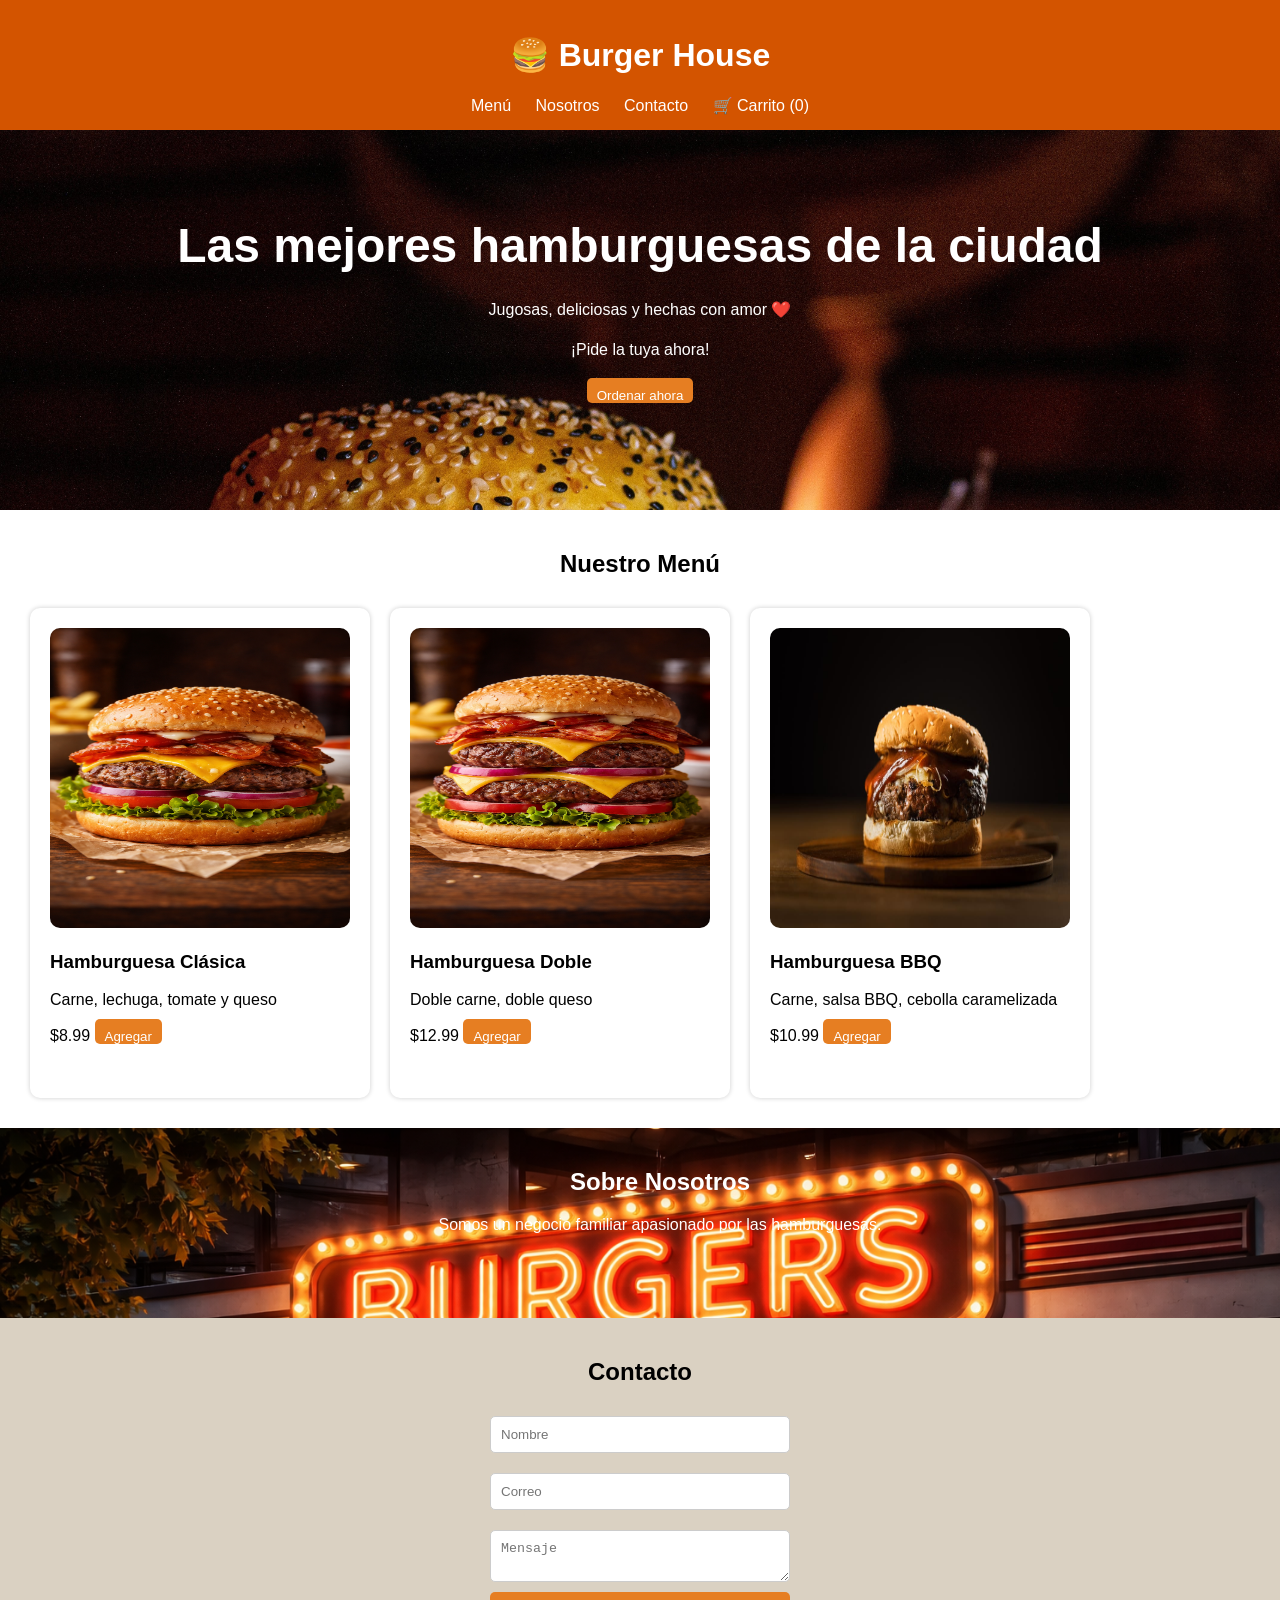
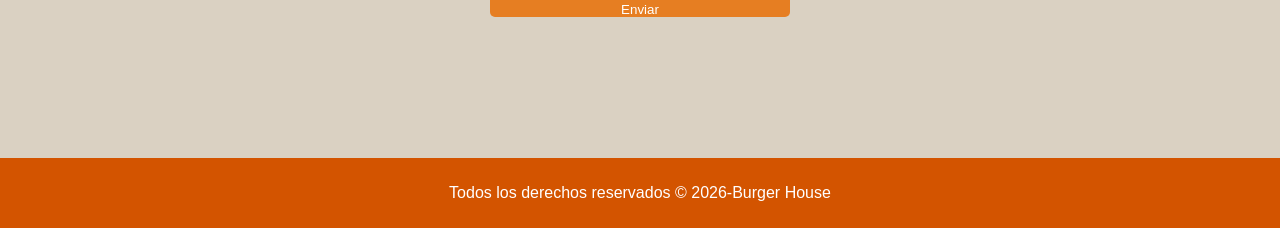
<file: index.html>
<!DOCTYPE html>
<html lang="es">
<head>
    <meta charset="UTF-8">
    <meta name="viewport" content="width=device-width, initial-scale=1.0">
    <title>Burger House</title>
    <link rel="stylesheet" href="styles.css">
</head>
<body>

    <header>
        <h1>🍔 Burger House</h1>
        <nav>
            <a href="#menu">Menú</a>
            <a href="#nosotros">Nosotros</a>
            <a href="#contacto">Contacto</a>
            <a href="#" onclick="toggleCarrito()" class="cart-btn">
                🛒 Carrito (<span id="cart-count">0</span>)
            </a>
        </nav>
    </header>

    <section class="hero">
        <h2>Las mejores hamburguesas de la ciudad</h2>
        <p>Jugosas, deliciosas y hechas con amor ❤️</p>
        <p>¡Pide la tuya ahora!</p>
        <button onclick="ordenar()">Ordenar ahora</button>
    </section>

    <section id="menu">
        <h2>Nuestro Menú</h2>

        <div class="card">
            <img src="./recursos/img/Clasica.png" alt="Hamburguesa Clásica">
            <h3>Hamburguesa Clásica</h3>
            <p>Carne, lechuga, tomate y queso</p>
            <span>$8.99</span>
            <button onclick="agregar('Clasica')">Agregar</button>
        </div>

        <div class="card">
            <img src="./recursos/img/Doble.png" alt="Hamburguesa Doble">
            <h3>Hamburguesa Doble</h3>
            <p>Doble carne, doble queso</p>
            <span>$12.99</span>
            <button onclick="agregar('Doble')">Agregar</button>
        </div>

        <div class="card">
            <img src="./recursos/img/bbq.jpg" alt="Hamburguesa BBQ">
            <h3>Hamburguesa BBQ</h3>
            <p>Carne, salsa BBQ, cebolla caramelizada</p>
            <span>$10.99</span>
            <button onclick="agregar('BBQ')">Agregar</button>
        </div>
        <div class="clear float"></div>
    </section>

    <section id="nosotros">
        <h2>Sobre Nosotros</h2>
        <p>Somos un negocio familiar apasionado por las hamburguesas.</p>
    </section>

    <section id="contacto">
        <h2>Contacto</h2>
        <form onsubmit="enviarFormulario(event)">
            <input type="text" placeholder="Nombre" required>
            <input type="email" placeholder="Correo" required>
            <textarea placeholder="Mensaje"></textarea>
            <button type="submit">Enviar</button>
        </form>
    </section>

    <footer>
        <p>Todos los derechos reservados © 2026-Burger House</p>
    </footer>

    <div id="cart-sidebar" class="cart-sidebar">
        <div class="cart-header">
            <h2>Tu Pedido</h2>
            <button class="close-btn" onclick="toggleCarrito()">❌</button>
        </div>
        <div id="cart-items" class="cart-items">
            </div>
        <div class="cart-footer">
            <h3>Total: $<span id="cart-total">0.00</span></h3>
            <button class="checkout-btn" onclick="comprar()">Proceder al Pago</button>
        </div>
    </div>
<div id="payment-modal" class="payment-modal hidden">
        <div class="payment-content">
            <h3>Procesando tu pago... 💳</h3>
            <div class="progress-bar-container">
                <div id="progress-bar" class="progress-bar"></div>
            </div>
            <p id="payment-status">Conectando con el banco...</p>
        </div>
    </div>
    <script src="script.js"></script>
</body>
</html>
</file>
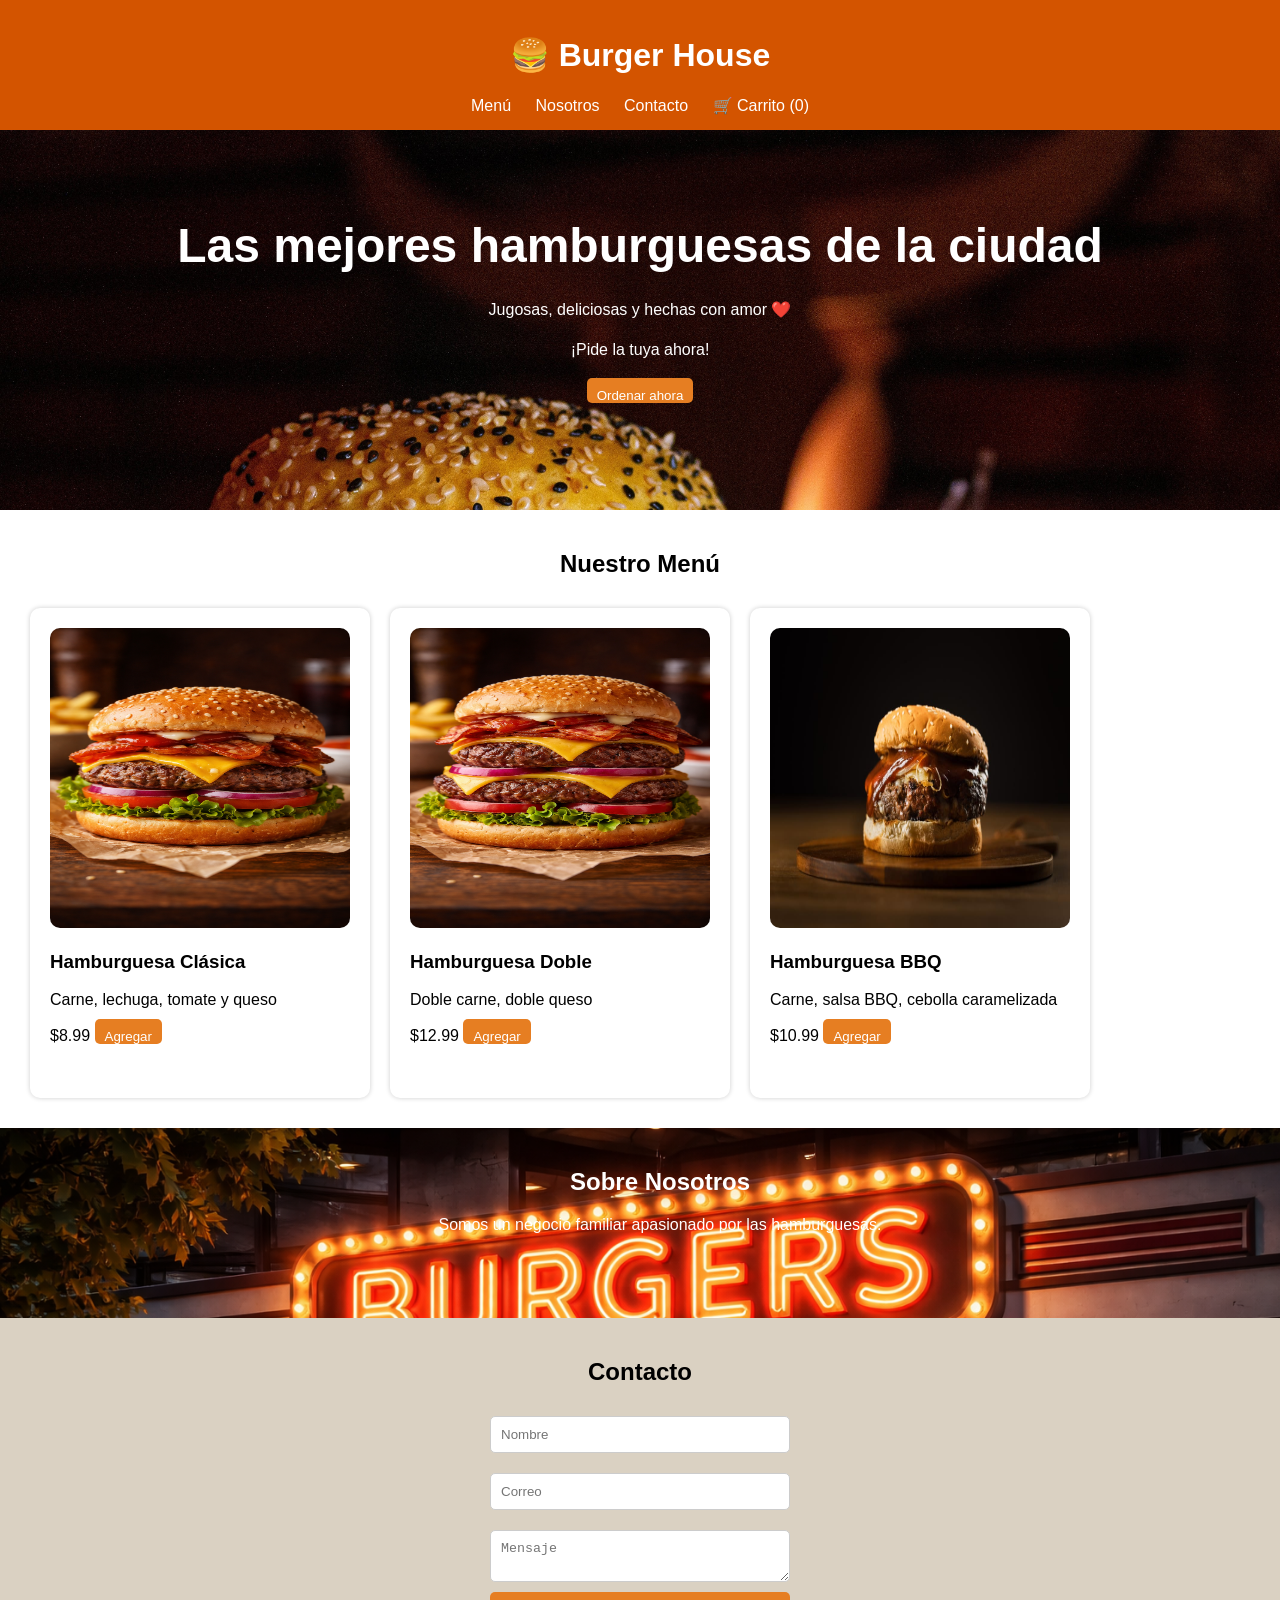
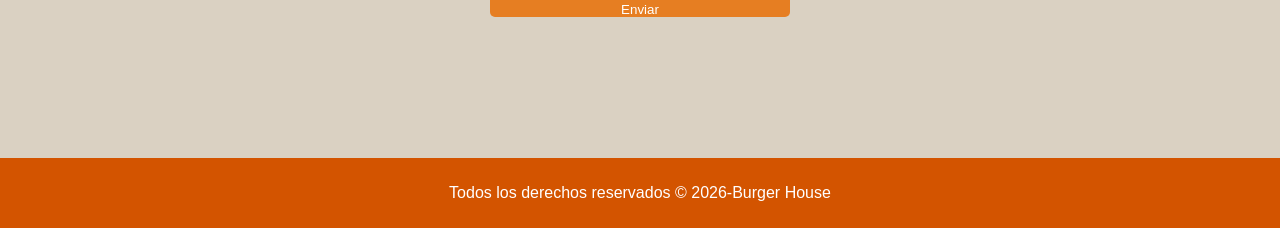
<file: pago.html>
<!DOCTYPE html>
<html lang="es">
<head>
    <meta charset="UTF-8">
    <meta name="viewport" content="width=device-width, initial-scale=1.0">
    <title>Pago - Burger House</title>
    <link rel="stylesheet" href="styles.css">
    <style>
        /* Estilos específicos para la página de pago */
        .payment-container {
            max-width: 500px;
            margin: 50px auto;
            padding: 30px;
            background: white;
            border-radius: 10px;
            box-shadow: 0 4px 15px rgba(0,0,0,0.1);
            text-align: center;
        }
        .payment-container h2 { color: #ff9800; }
        .total-pay { font-size: 2rem; color: #4CAF50; margin: 20px 0; }
        .form-group { margin-bottom: 15px; text-align: left; }
        .form-group input { width: 100%; padding: 10px; border: 1px solid #ccc; border-radius: 5px; box-sizing: border-box; }
        .btn-pagar { width: 100%; padding: 15px; background-color: #4CAF50; color: white; border: none; border-radius: 5px; font-size: 1.2rem; cursor: pointer; font-weight: bold; }
        .btn-pagar:hover { background-color: #45a049; }
        .btn-volver { display: inline-block; margin-top: 15px; color: #666; text-decoration: none; }
    </style>
</head>
<body style="background-color: #f4f4f4;">

    <header>
        <h1>🍔 Burger House - Pasarela Segura</h1>
    </header>

    <div class="payment-container">
        <h2>Detalle de tu Pago</h2>
        <p>Total a pagar:</p>
        <div class="total-pay">$<span id="monto-final">0.00</span></div>

        <form onsubmit="procesarPago(event)">
            <div class="form-group">
                <label>Nombre en la tarjeta:</label>
                <input type="text" placeholder="Ej. Juan Pérez" required>
            </div>
            <div class="form-group">
                <label>Número de Tarjeta:</label>
                <input type="text" placeholder="0000 0000 0000 0000" maxlength="16" required>
            </div>
            <div style="display: flex; gap: 10px;">
                <div class="form-group" style="flex: 1;">
                    <label>Vencimiento:</label>
                    <input type="text" placeholder="MM/AA" maxlength="5" required>
                </div>
                <div class="form-group" style="flex: 1;">
                    <label>CVV:</label>
                    <input type="password" placeholder="123" maxlength="3" required>
                </div>
            </div>
            <button type="submit" class="btn-pagar">Pagar Ahora</button>
        </form>
        
        <a href="index.html" class="btn-volver">← Cancelar y volver a la tienda</a>
    </div>

    <script>
        // 1. Al cargar la página, recuperar el total guardado
        document.addEventListener("DOMContentLoaded", () => {
            const totalGuardado = localStorage.getItem('totalBurgerHouse');
            
            if (totalGuardado) {
                document.getElementById('monto-final').textContent = totalGuardado;
            } else {
                // Si alguien entra aquí sin agregar nada, lo devolvemos al inicio
                alert("No hay ningún pedido pendiente.");
                window.location.href = 'index.html';
            }
        });

        // 2. Simular el procesamiento del pago final
        function procesarPago(event) {
            event.preventDefault(); // Evita que la página se recargue

            alert("¡Pago procesado con éxito! 🍔 Tu pedido está en la cocina.");
            
            // Limpiamos el total guardado para la próxima compra
            localStorage.removeItem('totalBurgerHouse');
            
            // Redirigimos de vuelta a la página principal
            window.location.href = 'index.html';
        }
    </script>
</body>
</html>
</file>
<file: styles.css>
body {
    font-family: Arial, sans-serif;
    margin: 0;
    background-color: #ffffff;
}

header {
    background-color: #d35400;
    color: white;
    padding: 15px;
    text-align: center;
}

nav a {
    margin: 10px;
    color: white;
    text-decoration: none;
}

.hero {
    height: 300px;
    background-image: url("./recursos/img/burguer-fon.jpg");
    background-size: cover;
    background-repeat: no-repeat;
    color: white;
    padding: 40px;
    text-align: center;
    line-height: 1.5;
}
.hero h2 {
    font-size: 48px;
    margin-bottom: 10px;
}

section {
    padding: 20px;
}

#menu h2 {
    text-align: center;
    margin-bottom: 20px;
}

.card {
    display: block;
    float: left;
    width: 300px;
    height: 450px;
    background: white;
    padding: 20px;
    margin: 10px 10px;
    border-radius: 10px;
    box-shadow: 0 0 5px rgba(0,0,0,0.2);

}
.card p {
    margin: 10px 0px 10px 0px;
}
 .clear {
    clear: both;
}

img {
    width: 300px;
    height: 300px;
    border-radius: 10px;
}

#nosotros {
    
    color: #ffffff;
    text-align: center;
    padding: 20px;
    width: 100%;
    height: 150px;
    background-image: url(./recursos/img/negocio.png);
    background-size: cover;
    background-repeat: no-repeat;
    
}

footer {
    background-color: #d35400;
    color: white;
    text-align: center;
    padding: 10px;
}

button {
    background: #e67e22;
    color: white;
    border: none;
    padding: 10px;
    cursor: pointer;
    border-radius: 5px;
    height: 25px;
}

form {
    display: flex;
    flex-direction: column;
    width: 300px;
    margin: auto;
}

input, textarea {
    margin: 10px 0;
    padding: 10px;
    border: 1px solid #ccc;
    border-radius: 5px;
}

#contacto {
    background-color: #dad1c2;
    padding: 20px;
    text-align: center;
    height: 400px;
}

/* =========================================
   Estilos del Carrito de Compras
   ========================================= */

.cart-sidebar {
    position: fixed;
    top: 0;
    right: -350px; /* Oculto fuera de la pantalla */
    width: 320px;
    height: 100vh;
    background-color: #fff;
    box-shadow: -4px 0 10px rgba(0, 0, 0, 0.2);
    transition: right 0.3s ease-in-out;
    display: flex;
    flex-direction: column;
    z-index: 1000;
    color: #333;
}

/* Clase para abrir el carrito */
.cart-sidebar.open {
    right: 0;
}

.cart-header {
    display: flex;
    justify-content: space-between;
    align-items: center;
    padding: 20px;
    background-color: #ff9800; /* Color naranja de comida rápida */
    color: white;
}

.cart-header h2 {
    margin: 0;
    font-size: 1.5rem;
}

.close-btn {
    background: none;
    border: none;
    font-size: 1.2rem;
    cursor: pointer;
    color: white;
}

.cart-items {
    flex-grow: 1;
    overflow-y: auto;
    padding: 20px;
}

.cart-item {
    display: flex;
    justify-content: space-between;
    align-items: center;
    margin-bottom: 15px;
    padding-bottom: 15px;
    border-bottom: 1px solid #eee;
}

.cart-item-info h4 {
    margin: 0 0 5px 0;
    font-size: 1rem;
}

.cart-item-info p {
    margin: 0;
    color: #666;
    font-weight: bold;
}

.cart-controls {
    display: flex;
    align-items: center;
    gap: 10px;
}

.cart-controls button {
    background-color: #eee;
    border: none;
    padding: 5px 10px;
    cursor: pointer;
    border-radius: 5px;
    font-weight: bold;
    color: #333;
}

.cart-controls button:hover {
    background-color: #ddd;
}

.cart-footer {
    padding: 20px;
    border-top: 1px solid #ddd;
    background-color: #fafafa;
}

.cart-footer h3 {
    margin: 0 0 15px 0;
    text-align: right;
}

.checkout-btn {
    width: 100%;
    padding: 15px;
    background-color: #4CAF50;
    color: white;
    border: none;
    border-radius: 5px;
    font-size: 1.1rem;
    font-weight: bold;
    cursor: pointer;
}

.checkout-btn:hover {
    background-color: #45a049;
}

/* =========================================
   Estilos de la Barra de Pago
   ========================================= */

.payment-modal {
    position: fixed;
    top: 0;
    left: 0;
    width: 100vw;
    height: 100vh;
    background-color: rgba(0, 0, 0, 0.7);
    display: flex;
    justify-content: center;
    align-items: center;
    z-index: 2000; /* Asegura que esté por encima de todo */
}

/* Clase para ocultar el modal */
.payment-modal.hidden {
    display: none;
}

.payment-content {
    background-color: white;
    padding: 30px;
    border-radius: 10px;
    text-align: center;
    width: 90%;
    max-width: 400px;
    box-shadow: 0 4px 15px rgba(0, 0, 0, 0.3);
}

.payment-content h3 {
    margin-top: 0;
    color: #333;
}

.progress-bar-container {
    width: 100%;
    height: 20px;
    background-color: #eee;
    border-radius: 10px;
    overflow: hidden;
    margin: 20px 0;
}

.progress-bar {
    height: 100%;
    width: 0%; /* Empieza vacía */
    background-color: #4CAF50; /* Verde de éxito */
    transition: width 0.1s ease; /* Animación fluida */
}

#payment-status {
    color: #666;
    font-size: 0.9rem;
    font-weight: bold;
}
</file>
